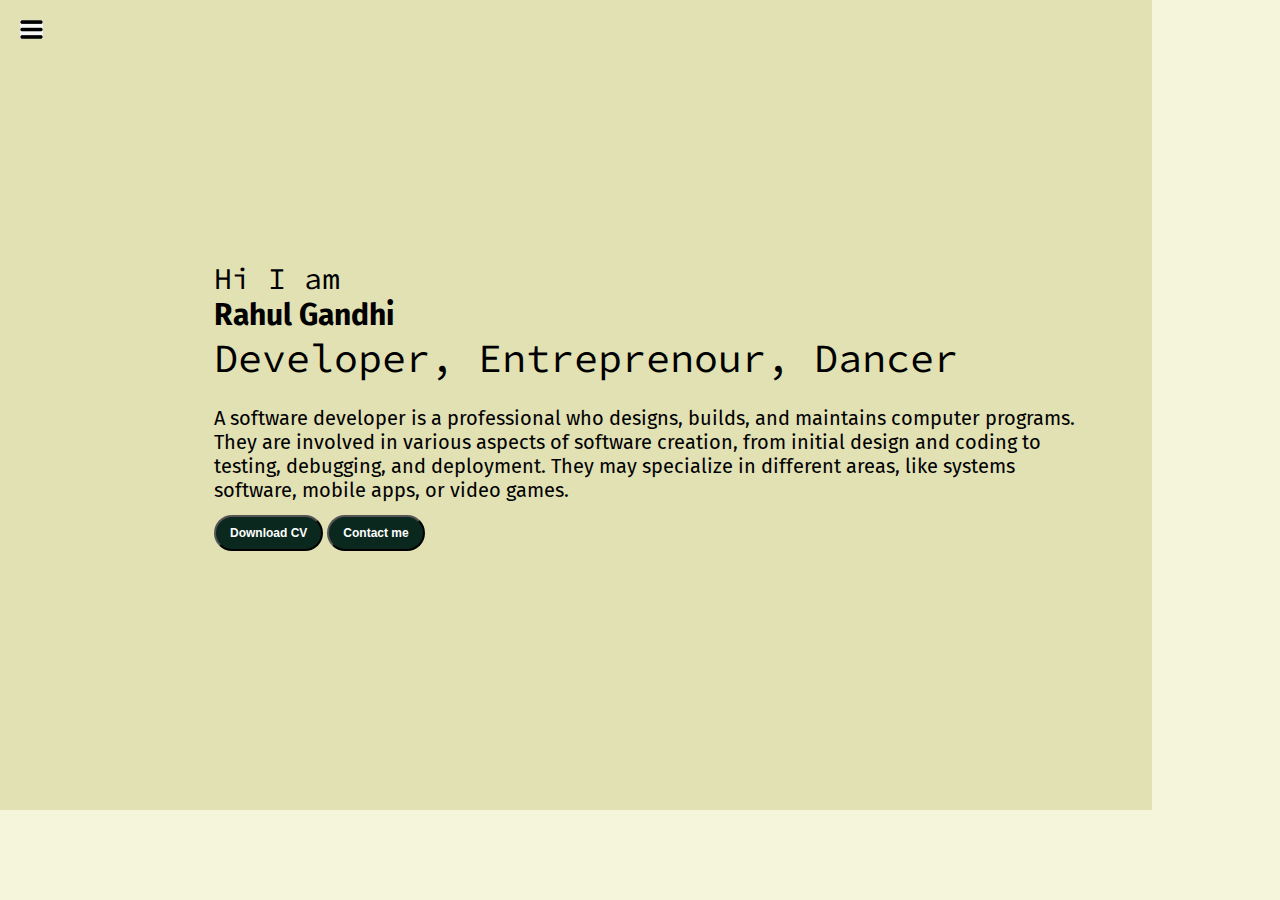
<file: index.html>
<!DOCTYPE html>
<html lang="en">

<head>
    <meta charset="UTF-8">
    <meta http-equiv="X-UA-Compatible" content="IE=edge">
    <meta name="viewport" content="width=device-width, initial-scale=1.0">
    <title>Rahul Gandhi - Web Developer, Programmer, ML Enthusiast</title>
    <link rel="stylesheet" href="style.css">
</head>

<body>
    <div class="container">
        <div class="sidebar sidebargo">
            <nav>
                <ul>
                    <li><a href="/contact.html">Home</a></li>
                    <li><a href="/intro.html">My Intro</a></li>
                    <li><a href="/service.html">Servises</a></li>
                    <li><a href="/blog.html">Blog</a></li>
                    <li><a href="/contact.html">Contact</a></li>
                </ul>
            </nav>
        </div>
        <div class="main">
            <div class="hamburger">
                <img class="ham" src="ham.png" alt="" width="23">
                <img class="cross" src="cross.png" alt="" width="23">
            </div>
            <div class="infoContainer">
                <div class="devInfo">
                    <div class="hello">Hi I am </div>
                    <div class="name">Rahul Gandhi</div>
                    <div class="about">Developer, Entreprenour, Dancer</div>
                    <div class="moreabout">A software developer is a professional who designs, builds, and maintains
                        computer programs. They are
                        involved in various aspects of software creation, from initial design and coding to testing,
                        debugging, and deployment.
                        They may specialize in different areas, like systems software, mobile apps, or video games.
                    </div>
                    <div class="buttons">
                        <a href="/cv.txt" target="_blank">
                            <button class="btn">Download CV</button></a>
                        <a href="/contact.html"><button class="btn">Contact me</button></a>
                    </div>
                </div>
                <div class="devPic"><img src="dev.png" alt="Rahul Gandhi"></div>
            </div>
        </div>
    </div>
    <script src="script.js"></script>
</body>

</html>
</file>
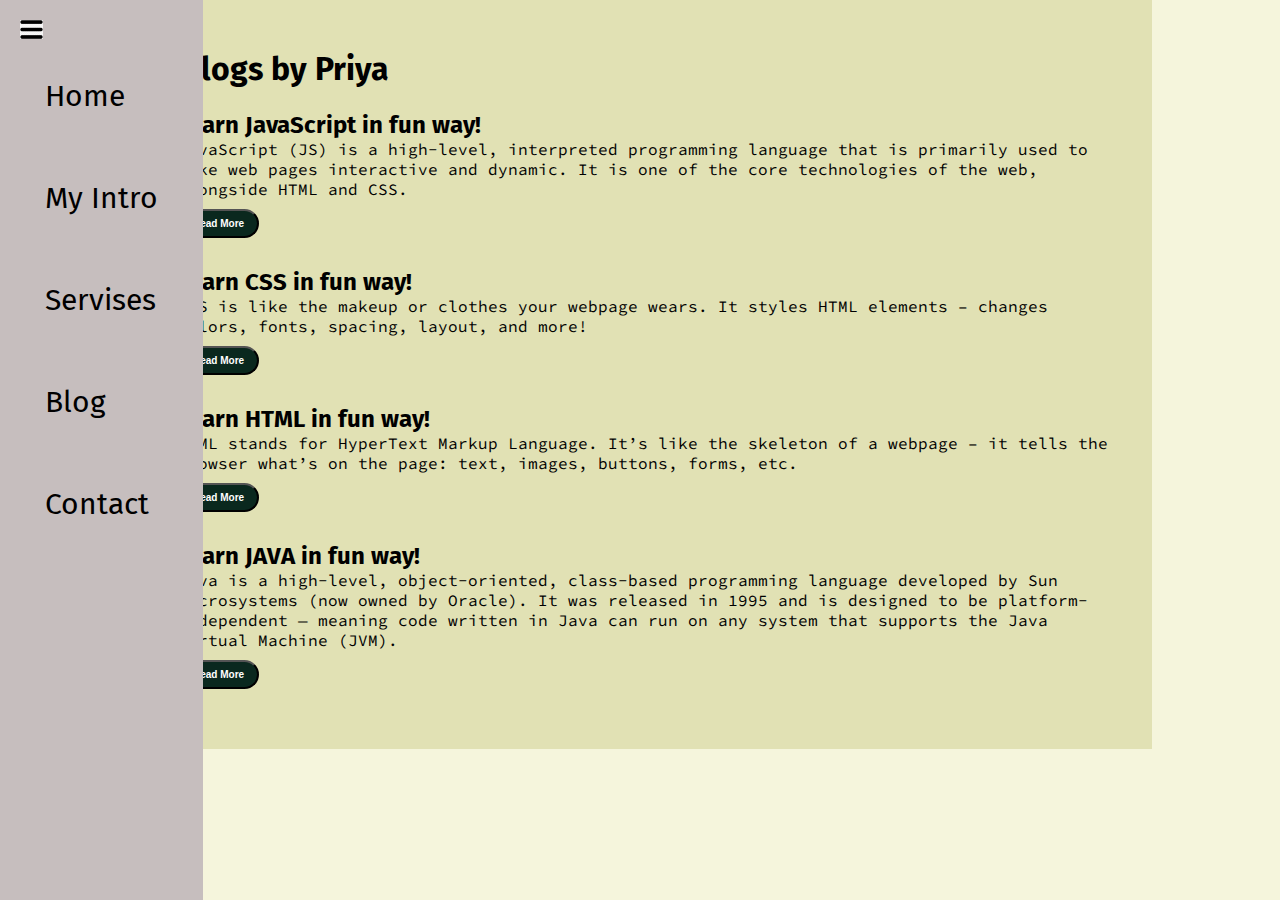
<file: blog.html>
<!DOCTYPE html>
<html lang="en">

<head>
    <meta charset="UTF-8">
    <meta http-equiv="X-UA-Compatible" content="IE=edge">
    <meta name="viewport" content="width=device-width, initial-scale=1.0">
    <title>PRIYA BUWADE - Web Developer, Programmer, ML Enthusiast</title>
    <link rel="stylesheet" href="style.css">
</head>

<body>
    <div class="container">
        <div class="sidebar">
            <nav>
                <ul>
                    <li><a href="/contact.html">Home</a></li>
                    <li><a href="/intro.html">My Intro</a></li>
                    <li><a href="/service.html">Servises</a></li>
                    <li><a href="/blog.html">Blog</a></li>
                    <li><a href="/contact.html">Contact</a></li>
                </ul>
            </nav>
        </div>
        <div class="main">
            <div class="hamburger">
                <img class="ham" src="ham.png" alt="" width="23">
                <img class="cross" src="cross.png" alt="" width="23">
            </div>
            <div class="blogcontainer">
                <h1>Blogs by Priya </h1>
                <div class="blogitem">
                    <h2>Learn JavaScript in fun way!</h2>
                    <p>JavaScript (JS) is a high-level, interpreted programming language that is primarily used to make
                        web pages interactive and dynamic. It is one of the core technologies of the web, alongside HTML
                        and CSS.</p>
                    <button class="btn btn-sm">Read More</button>
                </div>
                <div class="blogitem">
                    <h2>Learn CSS in fun way!</h2>
                    <p>CSS is like the makeup or clothes your webpage wears.
                        It styles HTML elements – changes colors, fonts, spacing, layout, and more!</p>
                    <button class="btn btn-sm">Read More</button>
                </div>
                <div class="blogitem">
                    <h2>Learn HTML in fun way!</h2>
                    <p>HTML stands for HyperText Markup Language.
                        It’s like the skeleton of a webpage – it tells the browser what’s on the page: text, images,
                        buttons, forms, etc.

                    </p>
                    <button class="btn btn-sm">Read More</button>
                </div>
                <div class="blogitem">
                    <h2>Learn JAVA in fun way!</h2>
                    <p>Java is a high-level, object-oriented, class-based programming language developed by Sun
                        Microsystems (now owned by Oracle). It was released in 1995 and is designed to be
                        platform-independent — meaning code written in Java can run on any system that supports the Java
                        Virtual Machine (JVM).</p>
                    <button class="btn btn-sm">Read More</button>
                </div>
            </div>
        </div>
    </div>
    <script src="script.js"></script>
</body>

</html>
</file>
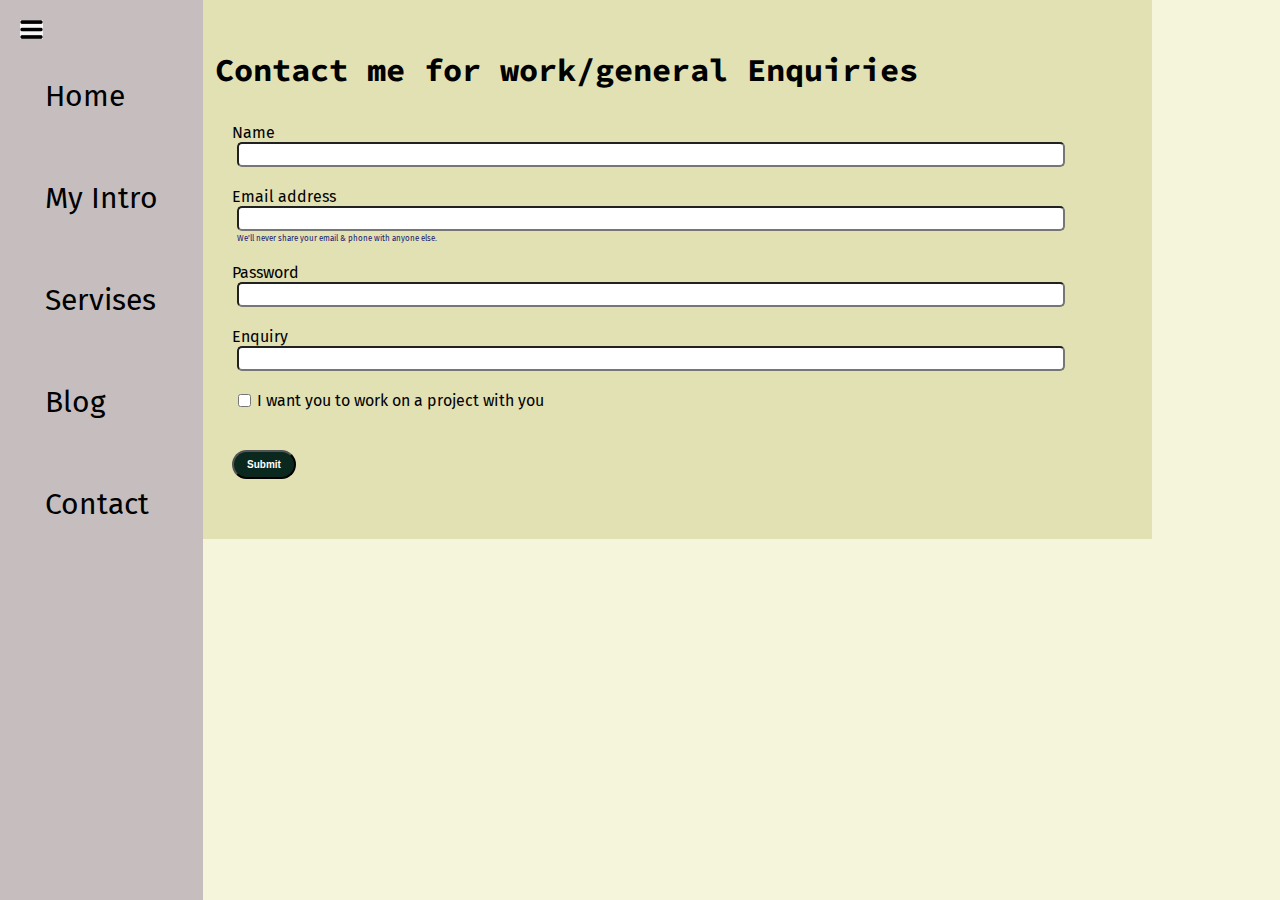
<file: contact.html>
<!DOCTYPE html>
<html lang="en">

<head>
    <meta charset="UTF-8">
    <meta http-equiv="X-UA-Compatible" content="IE=edge">
    <meta name="viewport" content="width=device-width, initial-scale=1.0">
    <title>Rahul Gandhi - Web Developer, Programmer, ML Enthusiast</title>
    <link rel="stylesheet" href="style.css">
</head>

<body>
    <div class="container">
        <div class="sidebar">
            <nav>
                <ul>
                    <li><a href="/contact.html">Home</a></li>
                    <li><a href="/intro.html">My Intro</a></li>
                    <li><a href="/service.html">Servises</a></li>
                    <li><a href="/blog.html">Blog</a></li>
                    <li><a href="/contact.html">Contact</a></li>
                </ul>
            </nav>
        </div>
        <div class="main">
            <div class="hamburger">
                <img class="ham" src="ham.png" alt="" width="23">
                <img class="cross" src="cross.png" alt="" width="23">
            </div>
            <div class="contactform">
                <h1>Contact me for work/general Enquiries</h1>
                <form>
                    <div class="mb-3">
                        <label for="clientemail" class="form-label">Name</label>
                        <input type="name" class="form-control" id="clientemail" aria-describedby="emailHelp">
                    </div>
                    <div class="mb-3">
                        <label for="clientemail" class="form-label">Email address</label>
                        <input type="email" class="form-control" id="clientemail" aria-describedby="emailHelp">
                        <div id="emailHelp" class="form-text">We'll never share your email & phone with anyone else.
                        </div>
                    </div>
                    <div class="mb-3">
                        <label for="clientphone" class="form-label">Password</label>
                        <input type="phone" class="form-control" id="clientphone">
                    </div>
                    <div class="mb-3">
                        <label for="clientemail" class="form-label">Enquiry</label>
                        <input type="name" class="form-control" id="clientemail" aria-describedby="emailHelp">
                    </div>
                    <div class="mb-3" id="form-check">
                        <input type="checkbox" class="form-check-input" id="isclient">
                        <label class="form-check-label" for="isclient">I want you to work on a project with you</label>
                    </div>
                    <div class="button"></div>
                    <button type="submit" class="btn btn-sm">Submit</button>
                </form>
            </div>
        </div>
    </div>
     <script src="script.js"></script>
</body>

</html>
</file>
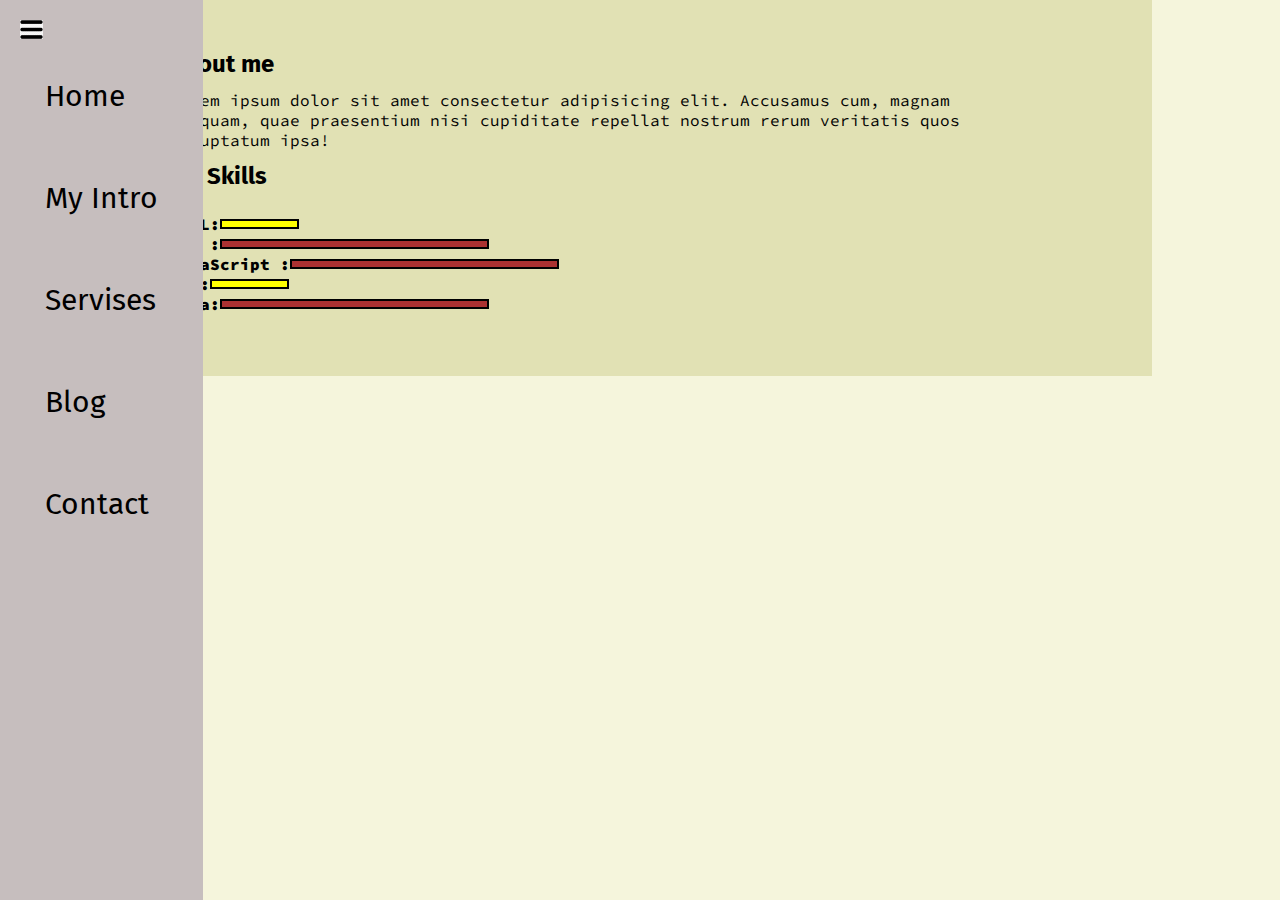
<file: intro.html>
<!DOCTYPE html>
<html lang="en">

<head>
    <meta charset="UTF-8">
    <meta http-equiv="X-UA-Compatible" content="IE=edge">
    <meta name="viewport" content="width=device-width, initial-scale=1.0">
    <title>Rahul Gandhi - Web Developer, Programmer, ML Enthusiast</title>
    <link rel="stylesheet" href="style.css">
</head>

<body>
    <div class="container">
        <div class="sidebar">
            <nav>
                <ul>
                    <li><a href="/contact.html">Home</a></li>
                    <li><a href="/intro.html">My Intro</a></li>
                    <li><a href="/service.html">Servises</a></li>
                    <li><a href="/blog.html">Blog</a></li>
                    <li><a href="/contact.html">Contact</a></li>
                </ul>
            </nav>
        </div>
        <div class="main">
            <div class="hamburger">
                <img class="ham" src="ham.png" alt="" width="23">
                <img class="cross" src="cross.png" alt="" width="23">
            </div>
            <div class="intro">
            <h2>About me</h2>
            <p>Lorem ipsum dolor sit amet consectetur adipisicing elit. Accusamus cum, magnam numquam, quae praesentium
                nisi cupiditate repellat nostrum rerum veritatis quos voluptatum ipsa!</p>
            <h2>My Skills</h2>
            <div class="skillcontainer">
                <div class="skillitem">HTML: <div class="skills t5"></div></div>
                <div class="skillitem">CSS : <div class="skills "></div></div>
                <div class="skillitem">JavaScript : <div class="skills"></div></div>
                <div class="skillitem">Php: <div class="skills t5"></div></div>
                <div class="skillitem">Java: <div class="skills"></div></div>                
            </div>
            </div>

        </div>
    </div>
     <script src="script.js"></script>
</body>

</html>
</file>
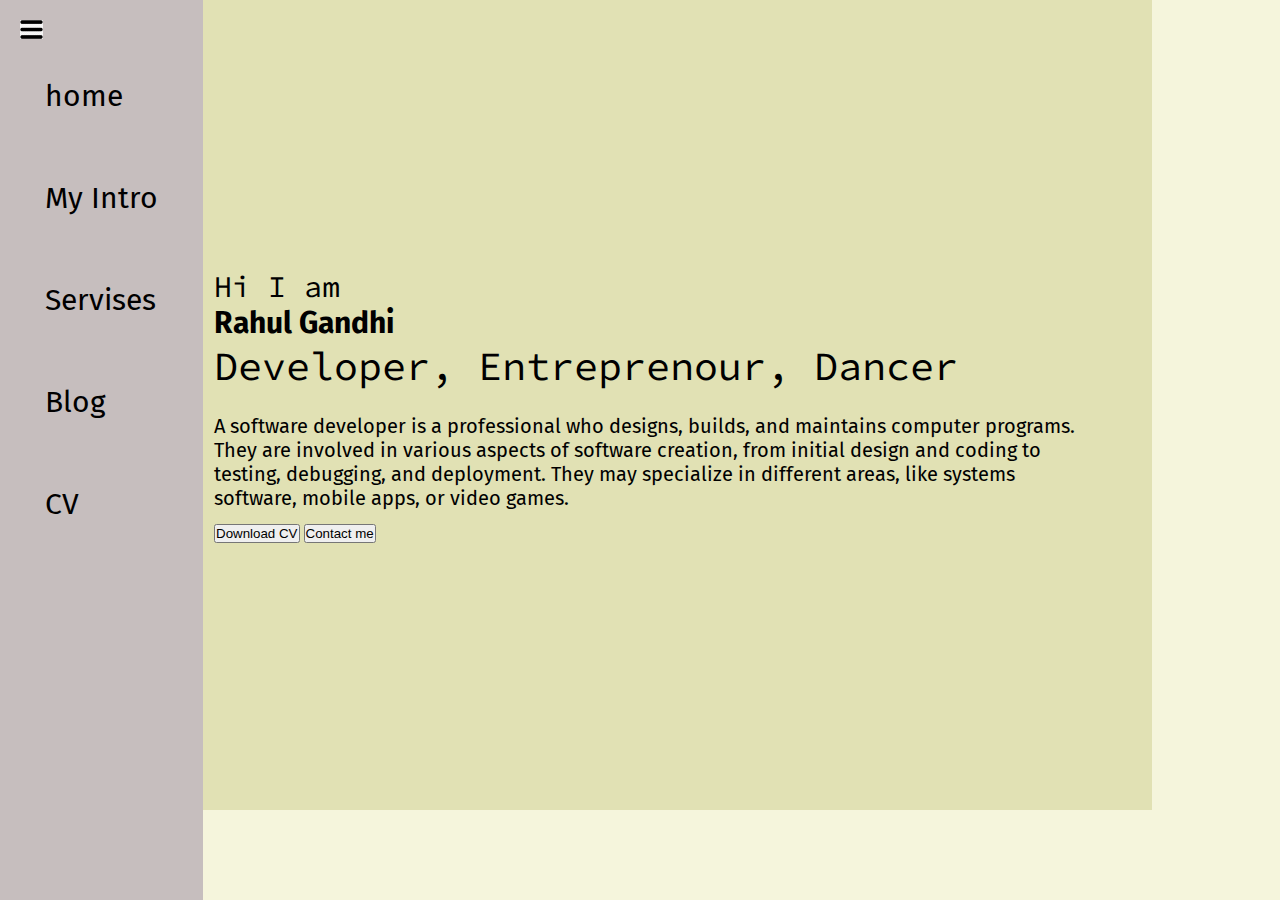
<file: service.html>
<!DOCTYPE html>
<html lang="en">

<head>
    <meta charset="UTF-8">
    <meta http-equiv="X-UA-Compatible" content="IE=edge">
    <meta name="viewport" content="width=device-width, initial-scale=1.0">
    <title>Rahul Gandhi - Web Developer, Programmer, ML Enthusiast</title>
    <link rel="stylesheet" href="style.css">
</head>

<body>
    <div class="container">
        <div class="sidebar">
            <nav>
                <ul>
                    <li><a href="/contact">home</a></li>
                    <li><a href="/intro.html">My Intro</a></li>
                    <li><a href="/service.html">Servises</a></li>
                    <li><a href="/blog.html">Blog</a></li>
                    <li><a href="/contact.html">CV</a></li>
                </ul>
            </nav>
        </div>
        <div class="main">
            <div class="hamburger">
                <img class="ham" src="ham.png" alt="" width="23">
                <img class="cross" src="cross.png" alt="" width="23">
            </div>
            <div class="infoContainer">
                <div class="devInfo">
                    <div class="hello">Hi I am </div>
                    <div class="name">Rahul Gandhi</div>
                    <div class="about">Developer, Entreprenour, Dancer</div>
                    <div class="moreabout">A software developer is a professional who designs, builds, and maintains
                        computer programs. They are
                        involved in various aspects of software creation, from initial design and coding to testing,
                        debugging, and deployment.
                        They may specialize in different areas, like systems software, mobile apps, or video games.
                    </div>
                    <div class="buttons">
                        <button>Download CV</button>
                        <button>Contact me</button>
                    </div>
                </div>
                <div class="devPic"><img src="dev.png" alt="Rahul Gandhi"></div>
            </div>
        </div>
    </div>
     <script src="script.js"></script>
</body>

</html>
</file>
<file: style.css>
@import url('https://fonts.googleapis.com/css2?family=Fira+Sans:ital,wght@0,100;0,200;0,300;0,400;0,500;0,600;0,700;0,800;0,900;1,100;1,200;1,300;1,400;1,500;1,600;1,700;1,800;1,900&family=Source+Code+Pro:ital,wght@0,200..900;1,200..900&display=swap');
@import url('https://fonts.googleapis.com/css2?family=Source+Code+Pro:ital,wght@0,200..900;1,200..900&display=swap');

body {
    width: 100%;
    height: auto;
    box-sizing: border-box;
    display: flex;
    position: absolute;
    background-color: beige;
}

* {
    margin: 0;
    padding: 0;
    /* width: 100%;
    height: auto; */

}

.sidebar {
    position: absolute;
    background-color: rgb(198, 190, 190);
    font-family: 'Fira sans', sans-serif;
    height: 100vh;
    transition: transform 0.3s ease-in;
}

.sidebar nav {
    padding: 45px;
}

.sidebar nav li {
    list-style: none;
    font-size: 30px;
    padding: 33px 0;

}

.sidebar nav li a {
    text-decoration: none;
    color: black;
}

.main {
    background-color: rgb(225, 225, 180);
    width: 90vw;
}

.container {
    display: flex;
    background-color: antiquewhite;
}

.infoContainer {
    /* background-color: rgb(159, 198, 228); */
    height: 58vh;
    width: 80vw;
    margin: 144px auto;
    display: flex;
    justify-content: space-around;
}


.devInfo {
    display: flex;
    font-size: 16px;
    justify-content: center;
    flex-direction: column;
    font-family: "Source Code Pro", monospace;
    padding-left: 150px;
}

.hello {
    font-size: 3em;
}

.name {
    font-size: 3em;
    font-weight: bold;
    font-family: 'Fira sans', sans-serif;
}

.about {
    font-size: 40px;
}

.moreabout {
    font-size: 2em;
    font-family: 'Fira sans', sans-serif;
    margin-top: 23px;
}

.buttons {
    margin-top: 2.2em;
    font-size: 16px;

}

.btn {
    font-size: 2em;
    padding: 9px 14px;
    border-radius: 22px;
    color: white;
    background-color: rgb(10, 40, 30);
    font-weight: bold;
    margin: 3 3px;
    cursor: pointer;
}

.btn-sm {
    font-size: 10px;
    padding: 7px 13px;
    margin: 10px 0;
}

.btn:hover {
    background-color: white;
    color: rgb(10, 40, 30);
}

.devPic img {
    height: 58vh;
}

.contactform {
    padding: 0 34px;
    font-family: 'Fira Sans', sans-serif;
    margin: 88px;
}

.contactform h1 {
    font-family: "Source Code Pro", monospace;
    padding-left: 150px;
    /* padding: 12px 0; */
}

.container form {
    margin: 0 40px;
    padding-left: 150px;
}

.contactform form div {
    padding: 10px 0;
    display: flex;
    flex-direction: column;
}

.contactform form div input {
    /* width: 26vw; */
    border-radius: 5px;
    margin: 0 5px;
    padding: 3px;
}


#emailHelp {
    font-size: 8px;
    color: midnightblue;
    margin: 0 5px;
    padding: 3px 0 0 0;
}

#form-check {
    flex-direction: row;
}

#form-check input {
    width: 25px;
    margin: 3px 0;
}

.blogcontainer {
    margin: 80px 88px;
    padding-left: 150px;
}

.blogitem {
    margin: 20px;
    font-family: 'Fira Sans', sans-serif;
}

h1 {
    margin: 23px;
    font-family: 'Fira Sans', sans-serif;
}

p {
    font-family: "Source Code Pro", monospace;
}

.intro {
    margin: 80px 90px;
    padding: 0 150px;
}

.intro h2 {
    font-family: 'Fira Sans', sans-serif;
    margin: 12px;
}

.intro p {
    font-family: "Source Code Pro", monospace;
    margin: 12px;
}

.skillcontainer {
    padding: 12px;
}

.skillitem {
    display: flex;
    align-items: center;
    font-family: "Source Code Pro", monospace;
    font-weight: 900;
}

.skills {
    width: 265px;
    height: 6px;
    background-color: rgb(171, 49, 49);
    border: 2px solid black;
}

.hundred {
    width: 265px;
    background-color: blueviolet;
}

.fifty {
    width: 125px;
    background-color: aqua;
}

.t5 {
    width: 75px;
    background-color: yellow;
}

.sidebargo {
    transform: translate(-443px, 0px);
    position: absolute;

}

.hamburger {
    position: absolute;
    cursor: pointer;
    top: 10px;
    left: 10px;
}

.ham {
    margin-top: 10px;
    margin-left: 10px;
}

.cross {
    margin-left: 155px;
    margin-top: 10px;
}

@media(max-width:1615px) {
    * {
        /* background-color: rgb(180, 100, 100); */
    }

    .devPic {
        display: none;
    }

    .buttons {
        font-size: 6px;
    }

    .devInfo {
        font-size: 10px;
    }

    .devPic {
        display: none;
    }

    .intro,
    .blogcontainer,
    .contactform {
        margin: 50px 8px;
    }
}
</file>
